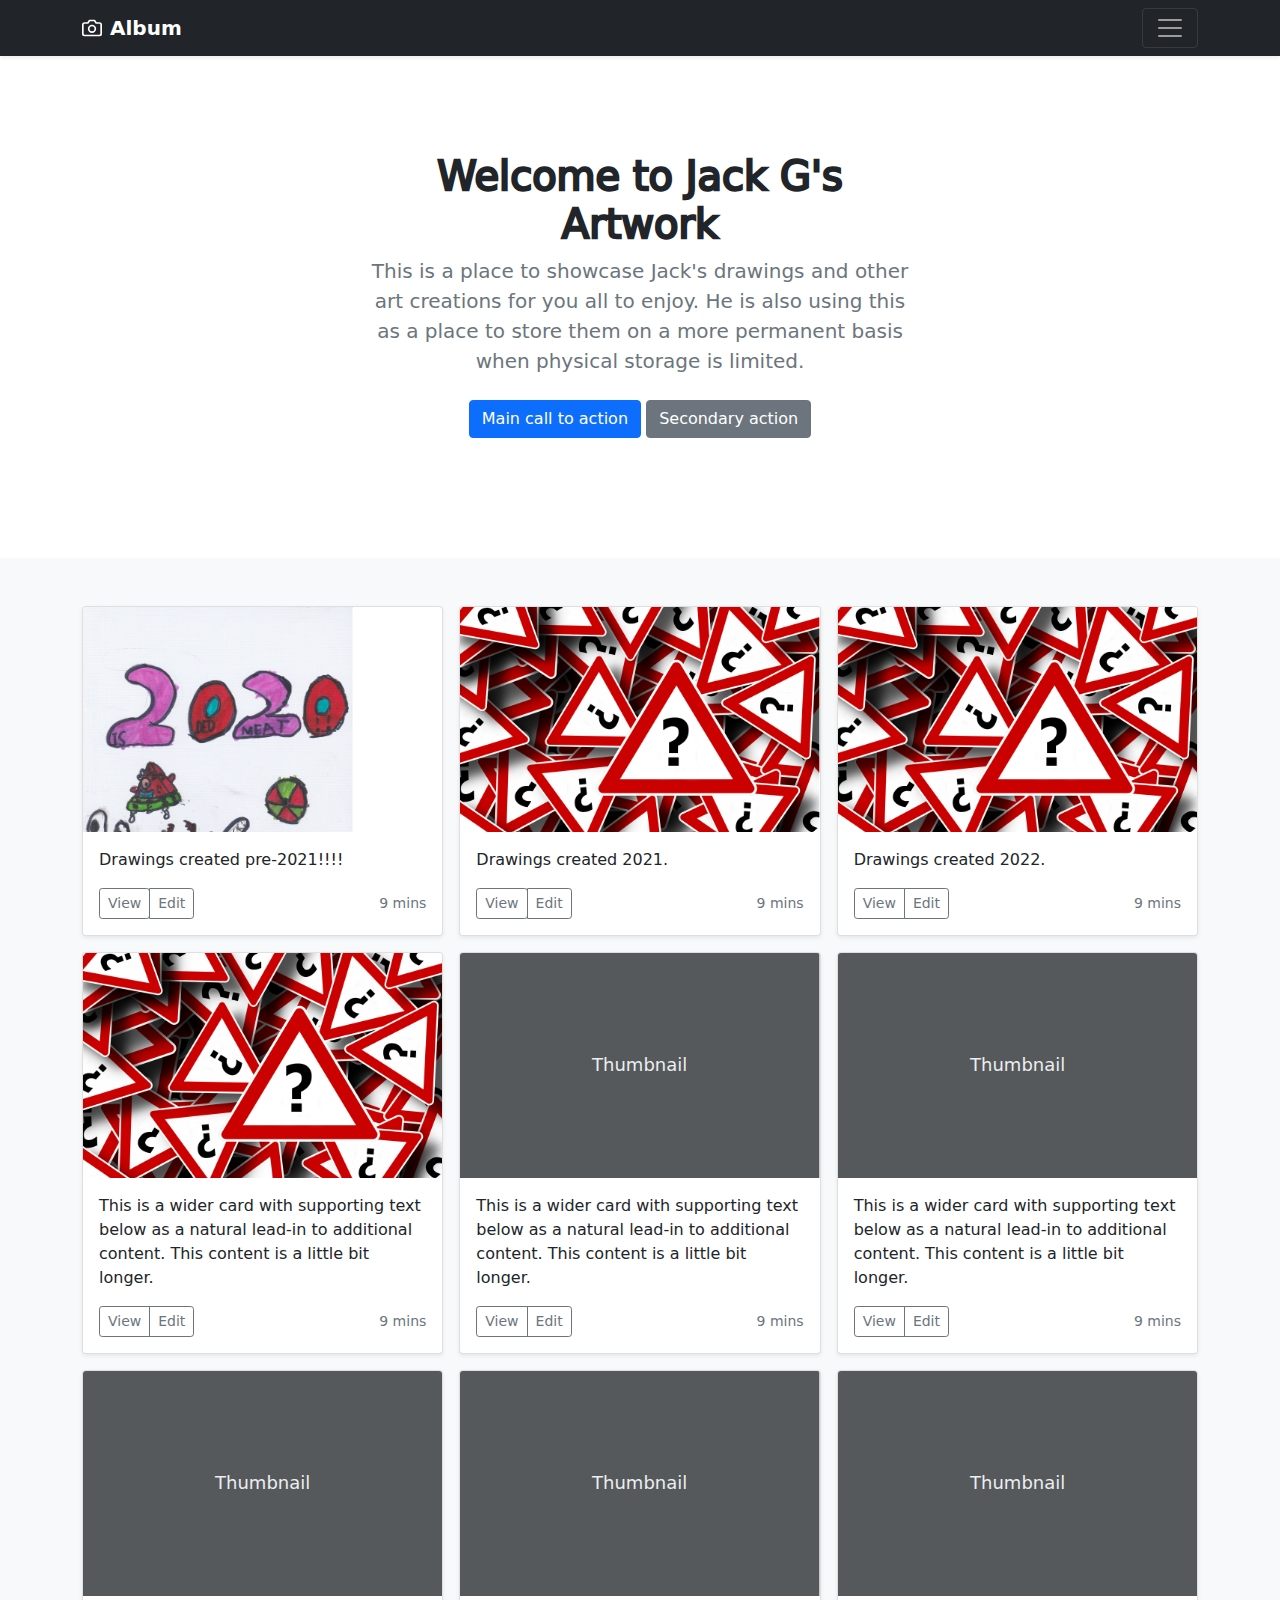
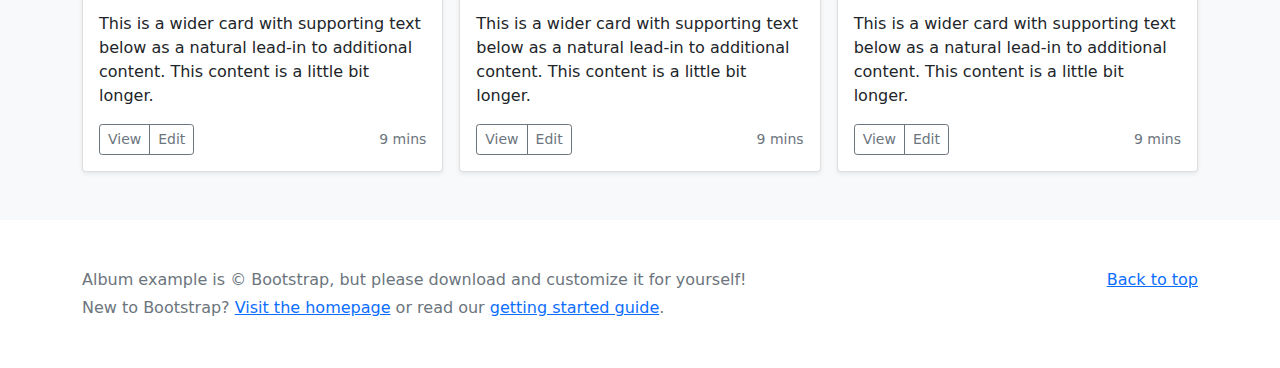
<file: index.html>
<!doctype html>
<html lang="en">
  <head>
    <meta charset="utf-8">
    <meta name="viewport" content="width=device-width, initial-scale=1">
    <meta name="description" content="">
    <meta name="author" content="Mark Otto, Jacob Thornton, and Bootstrap contributors">
    <meta name="generator" content="Hugo 0.79.0">
    <title>Jack G's Artwork!</title>
      <!-- Image source: https://www.pexels.com/photo/nature-sky-sunset-the-mountains-66997/ -->

    <link rel="canonical" href="https://getbootstrap.com/docs/5.0/examples/album/">

    

    <!-- Bootstrap core CSS -->
<link href="css/bootstrap.css" rel="stylesheet">
      
    <!--Custom styles for this template-->
<link href="css/JackG.css" rel="stylesheet">

    <!-- Favicons -->
<link rel="apple-touch-icon" href="/docs/5.0/assets/img/favicons/apple-touch-icon.png" sizes="180x180">
<link rel="icon" href="/docs/5.0/assets/img/favicons/favicon-32x32.png" sizes="32x32" type="image/png">
<link rel="icon" href="/docs/5.0/assets/img/favicons/favicon-16x16.png" sizes="16x16" type="image/png">
<link rel="manifest" href="/docs/5.0/assets/img/favicons/manifest.json">
<link rel="mask-icon" href="/docs/5.0/assets/img/favicons/safari-pinned-tab.svg" color="#7952b3">
<link rel="icon" href="/docs/5.0/assets/img/favicons/favicon.ico">
<meta name="theme-color" content="#7952b3">


    <style>
      .bd-placeholder-img {
        font-size: 1.125rem;
        text-anchor: middle;
        -webkit-user-select: none;
        -moz-user-select: none;
        user-select: none;
      }

      @media (min-width: 768px) {
        .bd-placeholder-img-lg {
          font-size: 3.5rem;
        }
      }
    </style>

    
  </head>
  <body>
    
<header>
  <div class="collapse bg-dark" id="navbarHeader">
    <div class="container">
      <div class="row">
        <div class="col-sm-8 col-md-7 py-4">
          <h4 class="text-white">About</h4>
          <p class="text-muted">Add some information about the album below, the author, or any other background context. Make it a few sentences long so folks can pick up some informative tidbits. Then, link them off to some social networking sites or contact information.</p>
        </div>
        <div class="col-sm-4 offset-md-1 py-4">
          <h4 class="text-white">Contact</h4>
          <ul class="list-unstyled">
            <li><a href="#" class="text-white">Follow on Twitter</a></li>
            <li><a href="#" class="text-white">Like on Facebook</a></li>
            <li><a href="#" class="text-white">Email me</a></li>
          </ul>
        </div>
      </div>
    </div>
  </div>
  <div class="navbar navbar-dark bg-dark shadow-sm">
    <div class="container">
      <a href="#" class="navbar-brand d-flex align-items-center">
        <svg xmlns="http://www.w3.org/2000/svg" width="20" height="20" fill="none" stroke="currentColor" stroke-linecap="round" stroke-linejoin="round" stroke-width="2" aria-hidden="true" class="me-2" viewBox="0 0 24 24"><path d="M23 19a2 2 0 0 1-2 2H3a2 2 0 0 1-2-2V8a2 2 0 0 1 2-2h4l2-3h6l2 3h4a2 2 0 0 1 2 2z"/><circle cx="12" cy="13" r="4"/></svg>
        <strong>Album</strong>
      </a>
      <button class="navbar-toggler" type="button" data-bs-toggle="collapse" data-bs-target="#navbarHeader" aria-controls="navbarHeader" aria-expanded="false" aria-label="Toggle navigation">
        <span class="navbar-toggler-icon"></span>
      </button>
    </div>
  </div>
</header>

<main>

  <section class="py-5 text-center container">
    <div class="row py-lg-5">
      <div class="col-lg-6 col-md-8 mx-auto">
        <h1 class="fw-light">Welcome to Jack G's Artwork</h1>
        <p class="lead text-muted">This is a place to showcase <strong>Jack's</strong> drawings and other art creations for you all to enjoy. He is also using this as a place to store them on a more permanent basis when physical storage is limited. </p>
        <p class="top buttons">
          <a href="#" class="btn btn-primary my-2">Main call to action</a>
          <a href="#" class="btn btn-secondary my-2">Secondary action</a>
        </p>
      </div>
    </div>
  </section>

  <div class="album py-5 bg-light">
    <div class="container">

      <div class="row row-cols-1 row-cols-sm-2 row-cols-md-3 g-3">
        <div class="col">
          <div class="card shadow-sm">
            <svg class="bd-placeholder-img card-img-top" width="100%" height="225" xmlns="http://www.w3.org/2000/svg" role="img" aria- focusable="false"><image href = "Pics/2020img.jpg" width =75% length =75%/> <rect width="100%" height="100%" fill="#55595c"/><text x="50%" y="50%" fill="#eceeef" dy=".3em">Thumbnail</text></svg>

            <div class="card-body">
              <p class="card-text">Drawings created pre-2021!!!!</p>
              <div class="d-flex justify-content-between align-items-center">
                <div class="btn-group">
                  <a href="Pre2021.html"><button type="button" class="btn btn-sm btn-outline-secondary">View</button></a>
                  <button type="button" class="btn btn-sm btn-outline-secondary">Edit</button>
                </div>
                <small class="text-muted">9 mins</small>
              </div>
            </div>
          </div>
        </div>
        <div class="col">
          <div class="card shadow-sm">
            <svg class="bd-placeholder-img card-img-top" width="100%" height="225" xmlns="http://www.w3.org/2000/svg" role="img" aria-label="Placeholder: Thumbnail" preserveAspectRatio="xMidYMid slice" focusable="false"><image href = "Pics/Question.jpg" width = 100% length = 100%/> <rect width="100%" height="100%" fill="#55595c"/><text x="50%" y="50%" fill="#eceeef" dy=".3em">Thumbnail</text></svg>

            <div class="card-body">
              <p class="card-text">Drawings created 2021.</p>
              <div class="d-flex justify-content-between align-items-center">
                <div class="btn-group">
                  <a href="2021.html"><button type="button" class="btn btn-sm btn-outline-secondary">View</button></a>
                  <button type="button" class="btn btn-sm btn-outline-secondary">Edit</button>
                </div>
                <small class="text-muted">9 mins</small>
              </div>
            </div>
          </div>
        </div>
        <div class="col">
          <div class="card shadow-sm">
            <svg class="bd-placeholder-img card-img-top" width="100%" height="225" xmlns="http://www.w3.org/2000/svg" role="img" aria-label="Placeholder: Thumbnail" preserveAspectRatio="xMidYMid slice" focusable="false"><title>Placeholder</title><image href = "Pics/Question.jpg" width = 100% length = 100%/><rect width="100%" height="100%" fill="#55595c"/><text x="50%" y="50%" fill="#eceeef" dy=".3em">Thumbnail</text></svg>

            <div class="card-body">
              <p class="card-text">Drawings created 2022.</p>
              <div class="d-flex justify-content-between align-items-center">
                <div class="btn-group">
                  <button type="button" class="btn btn-sm btn-outline-secondary">View</button>
                  <button type="button" class="btn btn-sm btn-outline-secondary">Edit</button>
                </div>
                <small class="text-muted">9 mins</small>
              </div>
            </div>
          </div>
        </div>

        <div class="col">
          <div class="card shadow-sm">
            <svg class="bd-placeholder-img card-img-top" width="100%" height="225" xmlns="http://www.w3.org/2000/svg" role="img" aria-label="Placeholder: Thumbnail" preserveAspectRatio="xMidYMid slice" focusable="false"><title>Placeholder</title><image href = "Pics/Question.jpg" width = 100% length = 100%/><rect width="100%" height="100%" fill="#55595c"/><text x="50%" y="50%" fill="#eceeef" dy=".3em">Thumbnail</text></svg>

            <div class="card-body">
              <p class="card-text">This is a wider card with supporting text below as a natural lead-in to additional content. This content is a little bit longer.</p>
              <div class="d-flex justify-content-between align-items-center">
                <div class="btn-group">
                  <button type="button" class="btn btn-sm btn-outline-secondary">View</button>
                  <button type="button" class="btn btn-sm btn-outline-secondary">Edit</button>
                </div>
                <small class="text-muted">9 mins</small>
              </div>
            </div>
          </div>
        </div>
        <div class="col">
          <div class="card shadow-sm">
            <svg class="bd-placeholder-img card-img-top" width="100%" height="225" xmlns="http://www.w3.org/2000/svg" role="img" aria-label="Placeholder: Thumbnail" preserveAspectRatio="xMidYMid slice" focusable="false"><title>Placeholder</title><rect width="100%" height="100%" fill="#55595c"/><text x="50%" y="50%" fill="#eceeef" dy=".3em">Thumbnail</text></svg>

            <div class="card-body">
              <p class="card-text">This is a wider card with supporting text below as a natural lead-in to additional content. This content is a little bit longer.</p>
              <div class="d-flex justify-content-between align-items-center">
                <div class="btn-group">
                  <button type="button" class="btn btn-sm btn-outline-secondary">View</button>
                  <button type="button" class="btn btn-sm btn-outline-secondary">Edit</button>
                </div>
                <small class="text-muted">9 mins</small>
              </div>
            </div>
          </div>
        </div>
        <div class="col">
          <div class="card shadow-sm">
            <svg class="bd-placeholder-img card-img-top" width="100%" height="225" xmlns="http://www.w3.org/2000/svg" role="img" aria-label="Placeholder: Thumbnail" preserveAspectRatio="xMidYMid slice" focusable="false"><title>Placeholder</title><rect width="100%" height="100%" fill="#55595c"/><text x="50%" y="50%" fill="#eceeef" dy=".3em">Thumbnail</text></svg>

            <div class="card-body">
              <p class="card-text">This is a wider card with supporting text below as a natural lead-in to additional content. This content is a little bit longer.</p>
              <div class="d-flex justify-content-between align-items-center">
                <div class="btn-group">
                  <button type="button" class="btn btn-sm btn-outline-secondary">View</button>
                  <button type="button" class="btn btn-sm btn-outline-secondary">Edit</button>
                </div>
                <small class="text-muted">9 mins</small>
              </div>
            </div>
          </div>
        </div>

        <div class="col">
          <div class="card shadow-sm">
            <svg class="bd-placeholder-img card-img-top" width="100%" height="225" xmlns="http://www.w3.org/2000/svg" role="img" aria-label="Placeholder: Thumbnail" preserveAspectRatio="xMidYMid slice" focusable="false"><title>Placeholder</title><rect width="100%" height="100%" fill="#55595c"/><text x="50%" y="50%" fill="#eceeef" dy=".3em">Thumbnail</text></svg>

            <div class="card-body">
              <p class="card-text">This is a wider card with supporting text below as a natural lead-in to additional content. This content is a little bit longer.</p>
              <div class="d-flex justify-content-between align-items-center">
                <div class="btn-group">
                  <button type="button" class="btn btn-sm btn-outline-secondary">View</button>
                  <button type="button" class="btn btn-sm btn-outline-secondary">Edit</button>
                </div>
                <small class="text-muted">9 mins</small>
              </div>
            </div>
          </div>
        </div>
        <div class="col">
          <div class="card shadow-sm">
            <svg class="bd-placeholder-img card-img-top" width="100%" height="225" xmlns="http://www.w3.org/2000/svg" role="img" aria-label="Placeholder: Thumbnail" preserveAspectRatio="xMidYMid slice" focusable="false"><title>Placeholder</title><rect width="100%" height="100%" fill="#55595c"/><text x="50%" y="50%" fill="#eceeef" dy=".3em">Thumbnail</text></svg>

            <div class="card-body">
              <p class="card-text">This is a wider card with supporting text below as a natural lead-in to additional content. This content is a little bit longer.</p>
              <div class="d-flex justify-content-between align-items-center">
                <div class="btn-group">
                  <button type="button" class="btn btn-sm btn-outline-secondary">View</button>
                  <button type="button" class="btn btn-sm btn-outline-secondary">Edit</button>
                </div>
                <small class="text-muted">9 mins</small>
              </div>
            </div>
          </div>
        </div>
        <div class="col">
          <div class="card shadow-sm">
            <svg class="bd-placeholder-img card-img-top" width="100%" height="225" xmlns="http://www.w3.org/2000/svg" role="img" aria-label="Placeholder: Thumbnail" preserveAspectRatio="xMidYMid slice" focusable="false"><title>Placeholder</title><rect width="100%" height="100%" fill="#55595c"/><text x="50%" y="50%" fill="#eceeef" dy=".3em">Thumbnail</text></svg>

            <div class="card-body">
              <p class="card-text">This is a wider card with supporting text below as a natural lead-in to additional content. This content is a little bit longer.</p>
              <div class="d-flex justify-content-between align-items-center">
                <div class="btn-group">
                  <button type="button" class="btn btn-sm btn-outline-secondary">View</button>
                  <button type="button" class="btn btn-sm btn-outline-secondary">Edit</button>
                </div>
                <small class="text-muted">9 mins</small>
              </div>
            </div>
          </div>
        </div>
      </div>
    </div>
  </div>

</main>

<footer class="text-muted py-5">
  <div class="container">
    <p class="float-end mb-1">
      <a href="#">Back to top</a>
    </p>
    <p class="mb-1">Album example is &copy; Bootstrap, but please download and customize it for yourself!</p>
    <p class="mb-0">New to Bootstrap? <a href="/">Visit the homepage</a> or read our <a href="/docs/5.0/getting-started/introduction/">getting started guide</a>.</p>
  </div>
</footer>


    <script src="js/bootstrap.bundle.min.js"></script>

      
  </body>
</html>
</file>
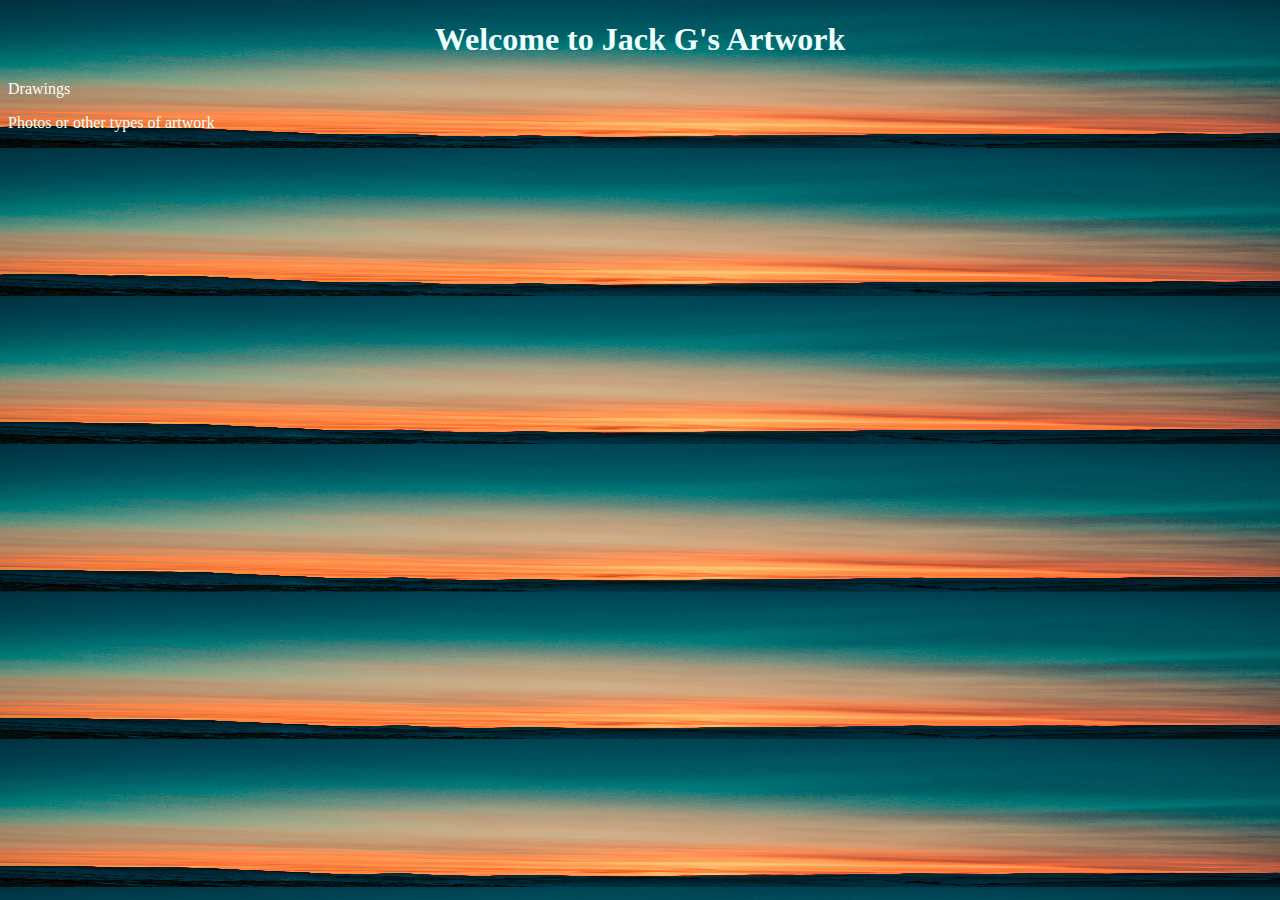
<file: template2.html>
<!doctype html>
<html lang="en">
  <head>
    <!-- Required meta tags -->
    <meta charset="utf-8">
    <meta name="viewport" content="width=device-width, initial-scale=1">

    <!-- Bootstrap CSS -->
    <link href="https://cdn.jsdelivr.net/npm/bootstrap@5.0.0-beta1/dist/css/bootstrap.min.css" rel="stylesheet" integrity="sha384-giJF6kkoqNQ00vy+HMDP7azOuL0xtbfIcaT9wjKHr8RbDVddVHyTfAAsrekwKmP1" crossorigin="anonymous">

    <title>Jack G's Artwork!</title>
       <!-- Image source: https://www.pexels.com/photo/nature-sky-sunset-the-mountains-66997/ -->
       <style>
        body {
            background-image: url("Background.jpg"); 
            background-size: 100% 100%;
        }
         h1 {
            text-align: center;
            color: azure;
         }
         p {
             color: azure;
         }
    </style>
  </head>
  <body>
    <h1>Welcome to Jack G's Artwork</h1>
      <p>Drawings
      </p>
      <p>
       Photos or other types of artwork
      </p>

    <!-- Optional JavaScript; choose one of the two! -->

    <!-- Option 1: Bootstrap Bundle with Popper -->
    <script src="https://cdn.jsdelivr.net/npm/bootstrap@5.0.0-beta1/dist/js/bootstrap.bundle.min.js" integrity="sha384-ygbV9kiqUc6oa4msXn9868pTtWMgiQaeYH7/t7LECLbyPA2x65Kgf80OJFdroafW" crossorigin="anonymous"></script>

    <!-- Option 2: Separate Popper and Bootstrap JS -->
    <!--
    <script src="https://cdn.jsdelivr.net/npm/@popperjs/core@2.5.4/dist/umd/popper.min.js" integrity="sha384-q2kxQ16AaE6UbzuKqyBE9/u/KzioAlnx2maXQHiDX9d4/zp8Ok3f+M7DPm+Ib6IU" crossorigin="anonymous"></script>
    <script src="https://cdn.jsdelivr.net/npm/bootstrap@5.0.0-beta1/dist/js/bootstrap.min.js" integrity="sha384-pQQkAEnwaBkjpqZ8RU1fF1AKtTcHJwFl3pblpTlHXybJjHpMYo79HY3hIi4NKxyj" crossorigin="anonymous"></script>
    -->
  </body>
</html>
</file>
<file: css/JackG.css>
h1 {
   -webkit-text-stroke-width: medium;
    text-align: center
}

.lead {
  font-size: 1.25rem;
  font-weight: 300;
  text-align: center;
}

.top buttons{
  align-items: center;
}
</file>
